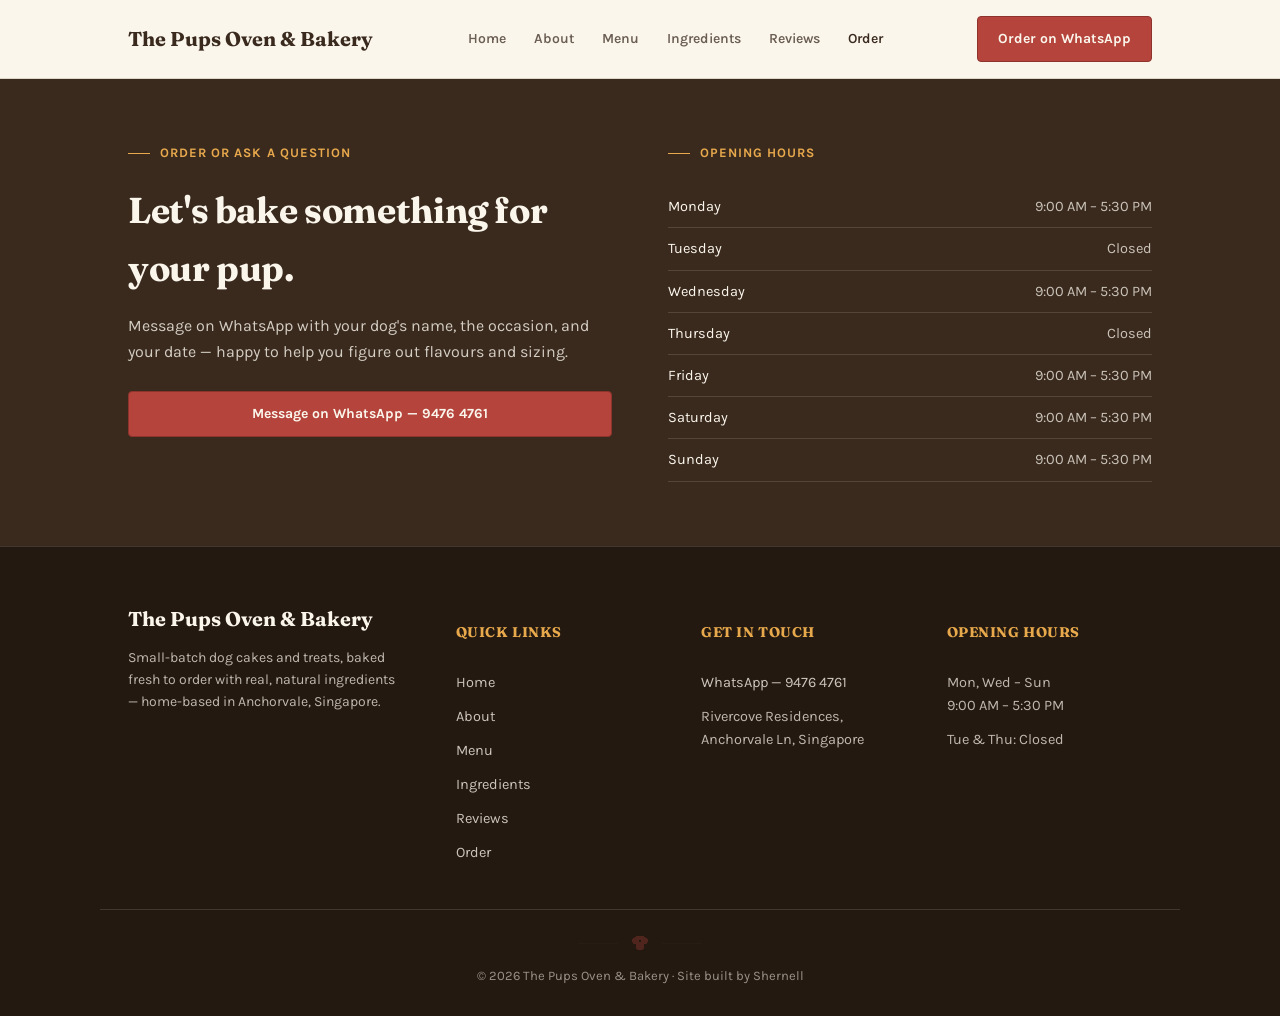
<file: contact.html>
<!DOCTYPE html>
<html lang="en">
<head>
<meta charset="UTF-8">
<meta name="viewport" content="width=device-width, initial-scale=1.0">
<title>Order — The Pups Oven & Bakery</title>
<link rel="preconnect" href="https://fonts.googleapis.com">
<link rel="preconnect" href="https://fonts.gstatic.com" crossorigin>
<link href="https://fonts.googleapis.com/css2?family=Fraunces:opsz,wght@9..144,400;9..144,600;9..144,700&family=Karla:wght@400;500;600;700&display=swap" rel="stylesheet">
<link rel="stylesheet" href="css/styles.css">
</head>
<body>

<div id="site-header"></div>

<section class="contact">
  <div class="wrap">
    <div>
      <div class="eyebrow">Order or ask a question</div>
      <h2>Let's bake something for your pup.</h2>
      <p>Message on WhatsApp with your dog's name, the occasion, and your date — happy to help you figure out flavours and sizing.</p>
      <div class="contact-actions">
        <a class="btn" href="https://wa.me/6594764761" target="_blank" rel="noopener">Message on WhatsApp — 9476 4761</a>
      </div>
    </div>
    <div>
      <div class="eyebrow">Opening hours</div>
      <table class="hours-table">
        <tr><td>Monday</td><td>9:00 AM – 5:30 PM</td></tr>
        <tr><td>Tuesday</td><td>Closed</td></tr>
        <tr><td>Wednesday</td><td>9:00 AM – 5:30 PM</td></tr>
        <tr><td>Thursday</td><td>Closed</td></tr>
        <tr><td>Friday</td><td>9:00 AM – 5:30 PM</td></tr>
        <tr><td>Saturday</td><td>9:00 AM – 5:30 PM</td></tr>
        <tr><td>Sunday</td><td>9:00 AM – 5:30 PM</td></tr>
      </table>
    </div>
  </div>
</section>

<div id="site-footer"></div>

<script src="include.js"></script>
</body>
</html>
</file>
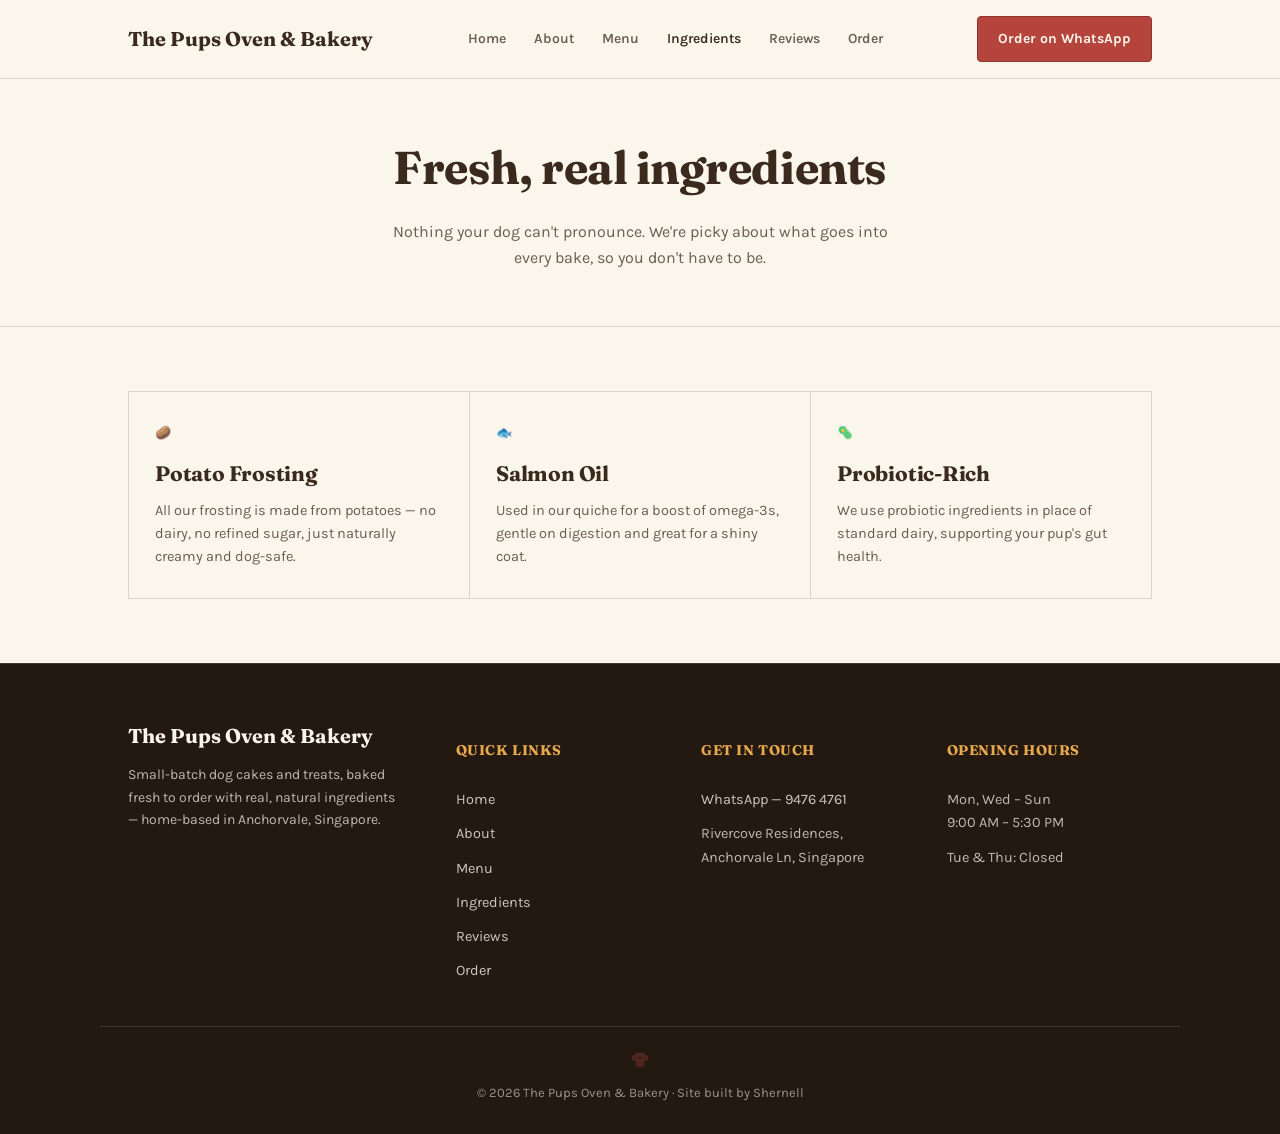
<file: ingredients.html>
<!DOCTYPE html>
<html lang="en">
<head>
<meta charset="UTF-8">
<meta name="viewport" content="width=device-width, initial-scale=1.0">
<title>Ingredients — The Pups Oven & Bakery</title>
<link rel="preconnect" href="https://fonts.googleapis.com">
<link rel="preconnect" href="https://fonts.gstatic.com" crossorigin>
<link href="https://fonts.googleapis.com/css2?family=Fraunces:opsz,wght@9..144,400;9..144,600;9..144,700&family=Karla:wght@400;500;600;700&display=swap" rel="stylesheet">
<link rel="stylesheet" href="css/styles.css">
</head>
<body>

<div id="site-header"></div>

<div class="page-header">
  <div class="wrap">
    <h1>Fresh, real ingredients</h1>
    <p>Nothing your dog can't pronounce. We're picky about what goes into every bake, so you don't have to be.</p>
  </div>
</div>

<section class="ingredients">
  <div class="wrap">
    <div class="menu-grid">
      <div class="menu-item">
        <span class="num">🥔</span>
        <h3>Potato Frosting</h3>
        <p>All our frosting is made from potatoes — no dairy, no refined sugar, just naturally creamy and dog-safe.</p>
      </div>
      <div class="menu-item">
        <span class="num">🐟</span>
        <h3>Salmon Oil</h3>
        <p>Used in our quiche for a boost of omega-3s, gentle on digestion and great for a shiny coat.</p>
      </div>
      <div class="menu-item">
        <span class="num">🦠</span>
        <h3>Probiotic-Rich</h3>
        <p>We use probiotic ingredients in place of standard dairy, supporting your pup's gut health.</p>
      </div>
    </div>
  </div>
</section>

<div id="site-footer"></div>

<script src="include.js"></script>
</body>
</html>
</file>
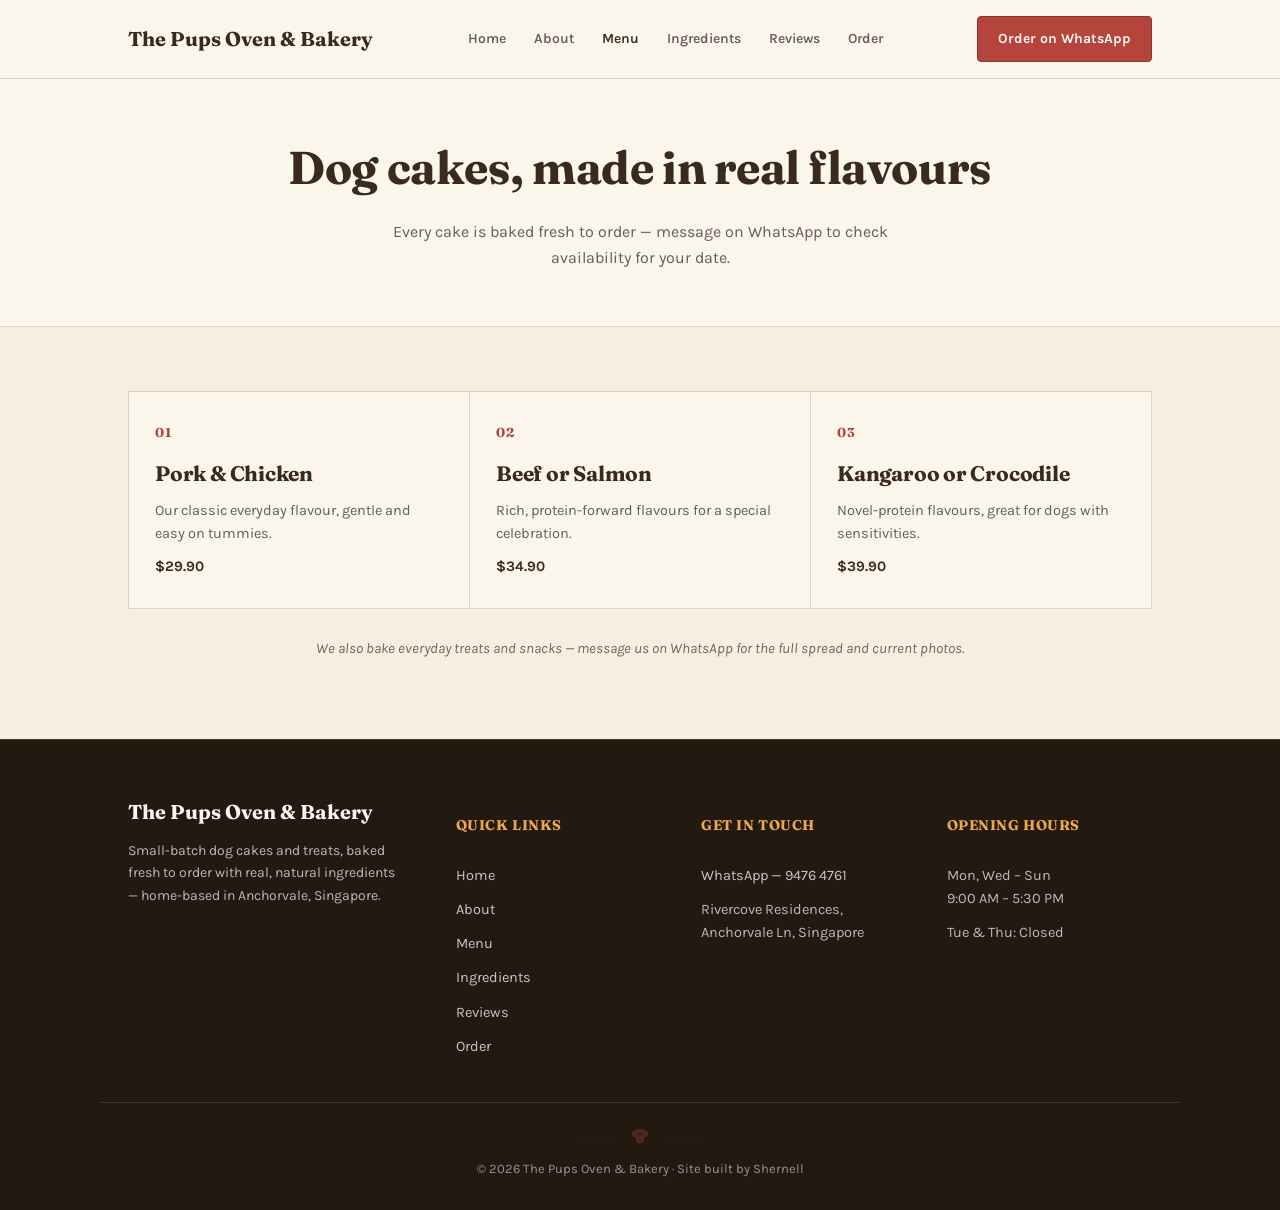
<file: menu.html>
<!DOCTYPE html>
<html lang="en">
<head>
<meta charset="UTF-8">
<meta name="viewport" content="width=device-width, initial-scale=1.0">
<title>Menu — The Pups Oven & Bakery</title>
<link rel="preconnect" href="https://fonts.googleapis.com">
<link rel="preconnect" href="https://fonts.gstatic.com" crossorigin>
<link href="https://fonts.googleapis.com/css2?family=Fraunces:opsz,wght@9..144,400;9..144,600;9..144,700&family=Karla:wght@400;500;600;700&display=swap" rel="stylesheet">
<link rel="stylesheet" href="css/styles.css">
</head>
<body>

<div id="site-header"></div>

<div class="page-header">
  <div class="wrap">
    <h1>Dog cakes, made in real flavours</h1>
    <p>Every cake is baked fresh to order — message on WhatsApp to check availability for your date.</p>
  </div>
</div>

<section class="menu">
  <div class="wrap">
    <div class="menu-grid">
      <div class="menu-item">
        <span class="num">01</span>
        <h3>Pork & Chicken</h3>
        <p>Our classic everyday flavour, gentle and easy on tummies.</p>
        <p class="price">$29.90</p>
      </div>
      <div class="menu-item">
        <span class="num">02</span>
        <h3>Beef or Salmon</h3>
        <p>Rich, protein-forward flavours for a special celebration.</p>
        <p class="price">$34.90</p>
      </div>
      <div class="menu-item">
        <span class="num">03</span>
        <h3>Kangaroo or Crocodile</h3>
        <p>Novel-protein flavours, great for dogs with sensitivities.</p>
        <p class="price">$39.90</p>
      </div>
    </div>
    <p class="menu-note">We also bake everyday treats and snacks — message us on WhatsApp for the full spread and current photos.</p>
  </div>
</section>

<div id="site-footer"></div>

<script src="include.js"></script>
</body>
</html>
</file>
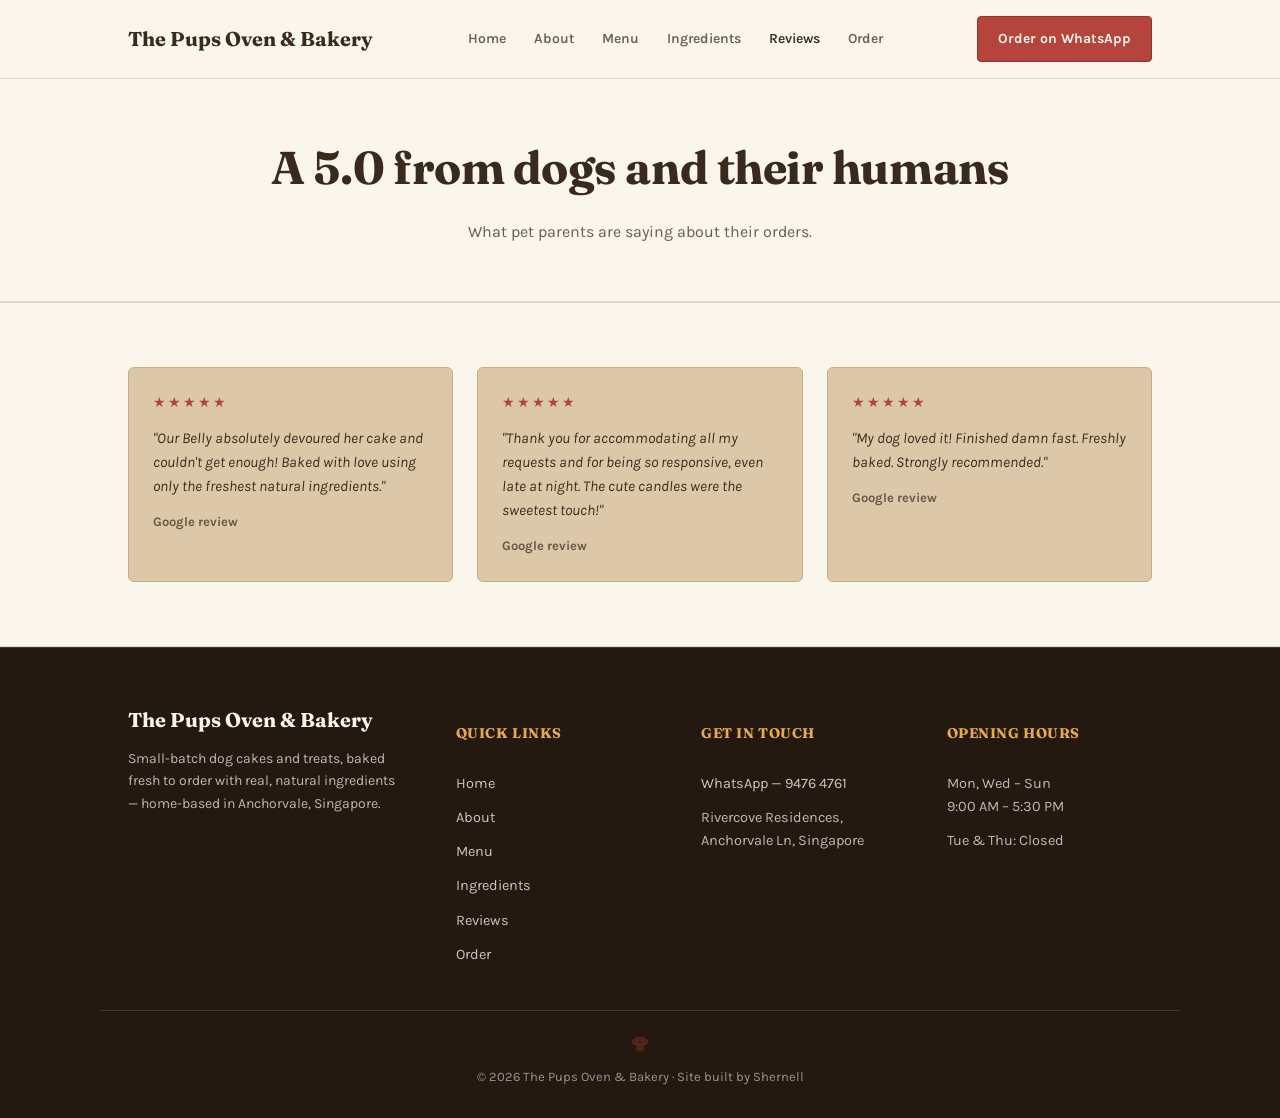
<file: reviews.html>
<!DOCTYPE html>
<html lang="en">
<head>
<meta charset="UTF-8">
<meta name="viewport" content="width=device-width, initial-scale=1.0">
<title>Reviews — The Pups Oven & Bakery</title>
<link rel="preconnect" href="https://fonts.googleapis.com">
<link rel="preconnect" href="https://fonts.gstatic.com" crossorigin>
<link href="https://fonts.googleapis.com/css2?family=Fraunces:opsz,wght@9..144,400;9..144,600;9..144,700&family=Karla:wght@400;500;600;700&display=swap" rel="stylesheet">
<link rel="stylesheet" href="css/styles.css">
</head>
<body>

<div id="site-header"></div>

<div class="page-header">
  <div class="wrap">
    <h1>A 5.0 from dogs and their humans</h1>
    <p>What pet parents are saying about their orders.</p>
  </div>
</div>

<section class="reviews">
  <div class="wrap">
    <div class="review-strip">
      <div class="review-card">
        <div class="stars">★★★★★</div>
        <p>"Our Belly absolutely devoured her cake and couldn't get enough! Baked with love using only the freshest natural ingredients."</p>
        <div class="who">Google review</div>
      </div>
      <div class="review-card">
        <div class="stars">★★★★★</div>
        <p>"Thank you for accommodating all my requests and for being so responsive, even late at night. The cute candles were the sweetest touch!"</p>
        <div class="who">Google review</div>
      </div>
      <div class="review-card">
        <div class="stars">★★★★★</div>
        <p>"My dog loved it! Finished damn fast. Freshly baked. Strongly recommended."</p>
        <div class="who">Google review</div>
      </div>
    </div>
  </div>
</section>

<div id="site-footer"></div>

<script src="include.js"></script>
</body>
</html>
</file>
<file: css/styles.css>
:root{
  --kraft: #DCC8A8;
  --kraft-dark: #C6AC81;
  --ink: #3A2A1E;
  --cream: #F6EEDF;
  --butter: #E8A94C;
  --berry: #B4443C;
  --berry-dark: #8F332D;
  --paper: #FBF6EC;
  --line: rgba(58,42,30,0.16);
  --radius: 4px;
  --ink-deep: #241910;
}
*{box-sizing:border-box;}
html{scroll-behavior:smooth;}
html, body{
  width:100%;
  overflow-x:hidden;
}
body{
  margin:0;
  background:var(--cream);
  color:var(--ink);
  font-family:'Karla', sans-serif;
  font-size:16px;
  line-height:1.6;
  min-height:100vh;
  display:flex;
  flex-direction:column;
}
h1,h2,h3{
  font-family:'Fraunces', serif;
  font-weight:700;
  margin:0;
  letter-spacing:-0.01em;
}
a{color:inherit;}
img{max-width:100%;display:block;}
.wrap{max-width:1080px;margin:0 auto;padding:0 28px;}
#site-footer{margin-top:auto;}

/* Twine/stamp texture divider */
.stamp-divider{
  display:flex; align-items:center; justify-content:center; gap:14px;
  margin:0 auto; width:fit-content;
}
.stamp-divider .dash{width:40px;height:1px;background:var(--ink);opacity:0.35;}
.stamp-divider .paw{width:16px;height:16px;position:relative;}
.stamp-divider .paw::before{
  content:"";
  position:absolute; inset:0;
  background: radial-gradient(circle at 50% 62%, var(--berry) 0 34%, transparent 35%),
              radial-gradient(circle at 22% 30%, var(--berry) 0 20%, transparent 21%),
              radial-gradient(circle at 78% 30%, var(--berry) 0 20%, transparent 21%),
              radial-gradient(circle at 38% 12%, var(--berry) 0 15%, transparent 16%),
              radial-gradient(circle at 62% 12%, var(--berry) 0 15%, transparent 16%);
  opacity:0.55;
}

/* ===== NAV ===== */
header{
  position:sticky; top:0; z-index:20;
  background:var(--paper);
  border-bottom:1px solid var(--line);
}
nav.wrap{
  display:flex; align-items:center; justify-content:space-between;
  padding-top:16px; padding-bottom:16px;
}
.brand{
  display:flex; align-items:center; gap:10px;
  font-family:'Fraunces', serif; font-weight:700; font-size:20px;
  text-decoration:none;
}
.brand .mark{
  width:34px;height:34px;border-radius:50%;
  background:var(--berry);
  display:flex;align-items:center;justify-content:center;
  color:var(--paper); font-size:15px; font-weight:700;
  flex:none;
}
.navlinks{display:flex; gap:28px; font-size:14px; font-weight:600;}
.navlinks a{text-decoration:none; opacity:0.75; transition:opacity .15s;}
.navlinks a:hover, .navlinks a.active{opacity:1;}

.hamburger{
  display:none;
  flex-direction:column; justify-content:center; gap:5px;
  width:34px; height:34px;
  background:none; border:none; cursor:pointer; padding:0;
  flex:none;
}
.hamburger span{
  display:block; width:100%; height:2px; background:var(--ink); border-radius:2px;
  transition: transform .2s ease, opacity .2s ease;
}
.hamburger.open span:nth-child(1){transform: translateY(7px) rotate(45deg);}
.hamburger.open span:nth-child(2){opacity:0;}
.hamburger.open span:nth-child(3){transform: translateY(-7px) rotate(-45deg);}

.mobile-menu{
  display:none; flex-direction:column;
  background:var(--paper);
  border-bottom:1px solid var(--line);
  padding:6px 28px 18px;
}
.mobile-menu a{
  text-decoration:none; color:var(--ink);
  font-size:15px; font-weight:600;
  padding:12px 0;
  border-bottom:1px solid var(--line);
}
.mobile-menu a:last-child{border-bottom:none;}
.mobile-menu.open{display:flex;}
.btn{
  display:inline-flex; align-items:center; gap:8px;
  background:var(--berry); color:var(--paper) !important;
  padding:11px 20px; border-radius:var(--radius);
  font-weight:700; font-size:14px; text-decoration:none;
  border:1px solid var(--berry-dark);
  transition: transform .15s ease, background .15s ease;
}
.btn:hover{background:var(--berry-dark); transform:translateY(-1px);}
.btn-ghost{
  background:transparent; color:var(--ink) !important;
  border:1px solid var(--line);
}
.btn-ghost:hover{background:rgba(58,42,30,0.05); transform:none;}
@media (max-width:720px){
  .navlinks{display:none;}
  nav.wrap .btn{display:none;}
  .hamburger{display:flex;}
}

/* ===== HERO ===== */
.hero{
  background:
    radial-gradient(ellipse at top right, rgba(232,169,76,0.25), transparent 55%),
    var(--paper);
  border-bottom:1px solid var(--line);
  padding:72px 0 56px;
  min-height:calc(100vh - 73px);
  display:flex;
  align-items:center;
}
.hero .wrap{width:100%; display:grid; grid-template-columns:1.1fr 0.9fr; gap:56px; align-items:center;}
@media (max-width:860px){
  .hero{min-height:auto;}
  .hero .wrap{grid-template-columns:1fr;}
}
.eyebrow{
  font-size:13px; font-weight:700; letter-spacing:0.08em; text-transform:uppercase;
  color:var(--berry-dark); margin-bottom:18px; display:flex; align-items:center; gap:10px;
}
.eyebrow::before{content:""; width:22px; height:1px; background:var(--berry-dark);}
.hero h1{font-size:clamp(38px, 5vw, 58px); line-height:1.04;}
.hero h1 em{font-style:italic; color:var(--berry);}
.hero p.sub{margin-top:20px; font-size:18px; max-width:46ch; opacity:0.82;}
.hero .cta-row{display:flex; gap:14px; margin-top:32px; flex-wrap:wrap;}
.hero-card{
  background:var(--kraft);
  border:1px solid var(--kraft-dark);
  border-radius:8px;
  padding:26px;
  position:relative;
  transform:rotate(-1.4deg);
  box-shadow: 0 18px 34px -18px rgba(58,42,30,0.45);
}
.hero-card .tag{
  position:absolute; top:-14px; left:22px;
  background:var(--berry); color:var(--paper);
  font-size:12px; font-weight:700; letter-spacing:0.04em;
  padding:6px 12px; border-radius:3px;
  transform:rotate(-2deg);
  box-shadow:0 4px 10px -4px rgba(0,0,0,0.4);
}
.hero-card img{border-radius:4px; border:1px solid var(--kraft-dark);}
.hero-card .cap{margin-top:14px; font-size:13.5px; opacity:0.75; font-style:italic;}

/* ===== PAGE HEADER (for non-home pages) ===== */
.page-header{
  background:var(--paper);
  border-bottom:1px solid var(--line);
  padding:52px 0 40px;
  text-align:center;
}
.page-header h1{font-size:clamp(32px,4.5vw,46px);}
.page-header p{margin-top:14px; opacity:0.75; font-size:16px; max-width:520px; margin-left:auto; margin-right:auto;}

section{padding:64px 0;}
.section-head{max-width:640px; margin:0 auto 40px; text-align:center;}
.section-head .eyebrow{justify-content:center;}
.section-head h2{font-size:clamp(28px,3.4vw,38px);}
.section-head p{margin-top:12px; opacity:0.75; font-size:16px;}

/* ===== ABOUT ===== */
.about{background:var(--paper);}
.about-grid{display:grid; grid-template-columns:0.9fr 1.1fr; gap:52px; align-items:center;}
@media (max-width:860px){ .about-grid{grid-template-columns:1fr;} }
.about-grid img{border-radius:8px; border:1px solid var(--line);}
.about-copy p{margin:0 0 16px; font-size:16.5px;}
.badges{display:flex; gap:22px; margin-top:26px; flex-wrap:wrap;}
.badge{display:flex; align-items:center; gap:10px; font-size:14px; font-weight:600;}
.badge .dot{width:8px;height:8px;border-radius:50%; background:var(--butter); flex:none;}

/* ===== MENU / INGREDIENTS ===== */
.menu{background:var(--cream);}
.ingredients{background:var(--paper);}
.menu-grid{
  display:grid; grid-template-columns:repeat(3,1fr); gap:0;
  border-top:1px solid var(--line); border-left:1px solid var(--line);
}
@media (max-width:860px){ .menu-grid{grid-template-columns:1fr;} }
.menu-item{
  background:var(--paper);
  border-right:1px solid var(--line); border-bottom:1px solid var(--line);
  padding:30px 26px;
}
.menu-item .num{
  font-family:'Fraunces', serif; font-size:13px; color:var(--berry);
  font-weight:700; letter-spacing:0.04em; margin-bottom:14px; display:block;
}
.menu-item h3{font-size:21px; margin-bottom:8px;}
.menu-item p{margin:0; font-size:14.5px; opacity:0.75;}
.menu-item .price{margin-top:10px; font-weight:700; opacity:1;}
.menu-note{text-align:center; margin-top:28px; font-size:14.5px; opacity:0.7; font-style:italic;}

/* ===== REVIEWS ===== */
.reviews{background:var(--paper); border-top:1px solid var(--line); border-bottom:1px solid var(--line);}
.review-strip{display:grid; grid-template-columns:repeat(3,1fr); gap:24px;}
@media (max-width:860px){ .review-strip{grid-template-columns:1fr;} }
.review-card{
  background:var(--kraft);
  border:1px solid var(--kraft-dark);
  border-radius:6px;
  padding:24px;
  font-size:15px;
}
.review-card .stars{color:var(--berry); font-size:14px; letter-spacing:2px; margin-bottom:12px;}
.review-card p{margin:0 0 14px; font-style:italic;}
.review-card .who{font-size:13px; font-weight:700; opacity:0.7; font-style:normal;}

/* ===== HOURS + CONTACT ===== */
.contact{background:var(--ink); color:var(--paper);}
.contact .wrap{display:grid; grid-template-columns:1fr 1fr; gap:56px;}
@media (max-width:860px){ .contact .wrap{grid-template-columns:1fr; gap:40px;} }
.contact h2{color:var(--paper); font-size:clamp(28px,3.4vw,36px);}
.contact .eyebrow{color:var(--butter);}
.contact .eyebrow::before{background:var(--butter);}
.contact p{opacity:0.8;}
.hours-table{width:100%; border-collapse:collapse; margin-top:22px; font-size:14.5px;}
.hours-table td{padding:9px 0; border-bottom:1px solid rgba(246,238,223,0.14);}
.hours-table td:last-child{text-align:right; opacity:0.75;}
.contact-actions{display:flex; flex-direction:column; gap:14px; margin-top:26px;}
.contact-actions .btn{justify-content:center;}

footer{
  background:var(--ink-deep); color:var(--paper);
  padding:56px 0 0;
  border-top:1px solid rgba(246,238,223,0.14);
}
.footer-grid{
  display:grid; grid-template-columns:1.4fr 1fr 1fr 1fr;
  gap:40px;
  padding-bottom:44px;
  border-bottom:1px solid rgba(246,238,223,0.14);
}
@media (max-width:860px){
  .footer-grid{grid-template-columns:1fr 1fr; row-gap:32px;}
}
@media (max-width:560px){
  .footer-grid{grid-template-columns:1fr;}
}
.footer-brand .brand{color:var(--paper);}
.footer-brand p{
  font-size:14px; opacity:0.72; max-width:34ch; margin:0;
}
.footer-col h4{
  font-family:'Fraunces', serif; font-size:14px; font-weight:700;
  color:var(--butter); text-transform:uppercase; letter-spacing:0.04em;
  margin-bottom:16px;
}
.footer-col{display:flex; flex-direction:column; gap:11px;}
.footer-col a{
  font-size:14.5px; opacity:0.78; text-decoration:none; transition:opacity .15s;
}
.footer-col a:hover{opacity:1; text-decoration:underline;}
.footer-text{font-size:14.5px; opacity:0.72; line-height:1.6;}
.footer-bottom{
  text-align:center; font-size:13px; opacity:0.55;
  padding:26px 0 30px;
}
.footer-bottom p{margin:0;}

@media (prefers-reduced-motion: reduce){
  html{scroll-behavior:auto;}
  .btn{transition:none;}
}
</file>
